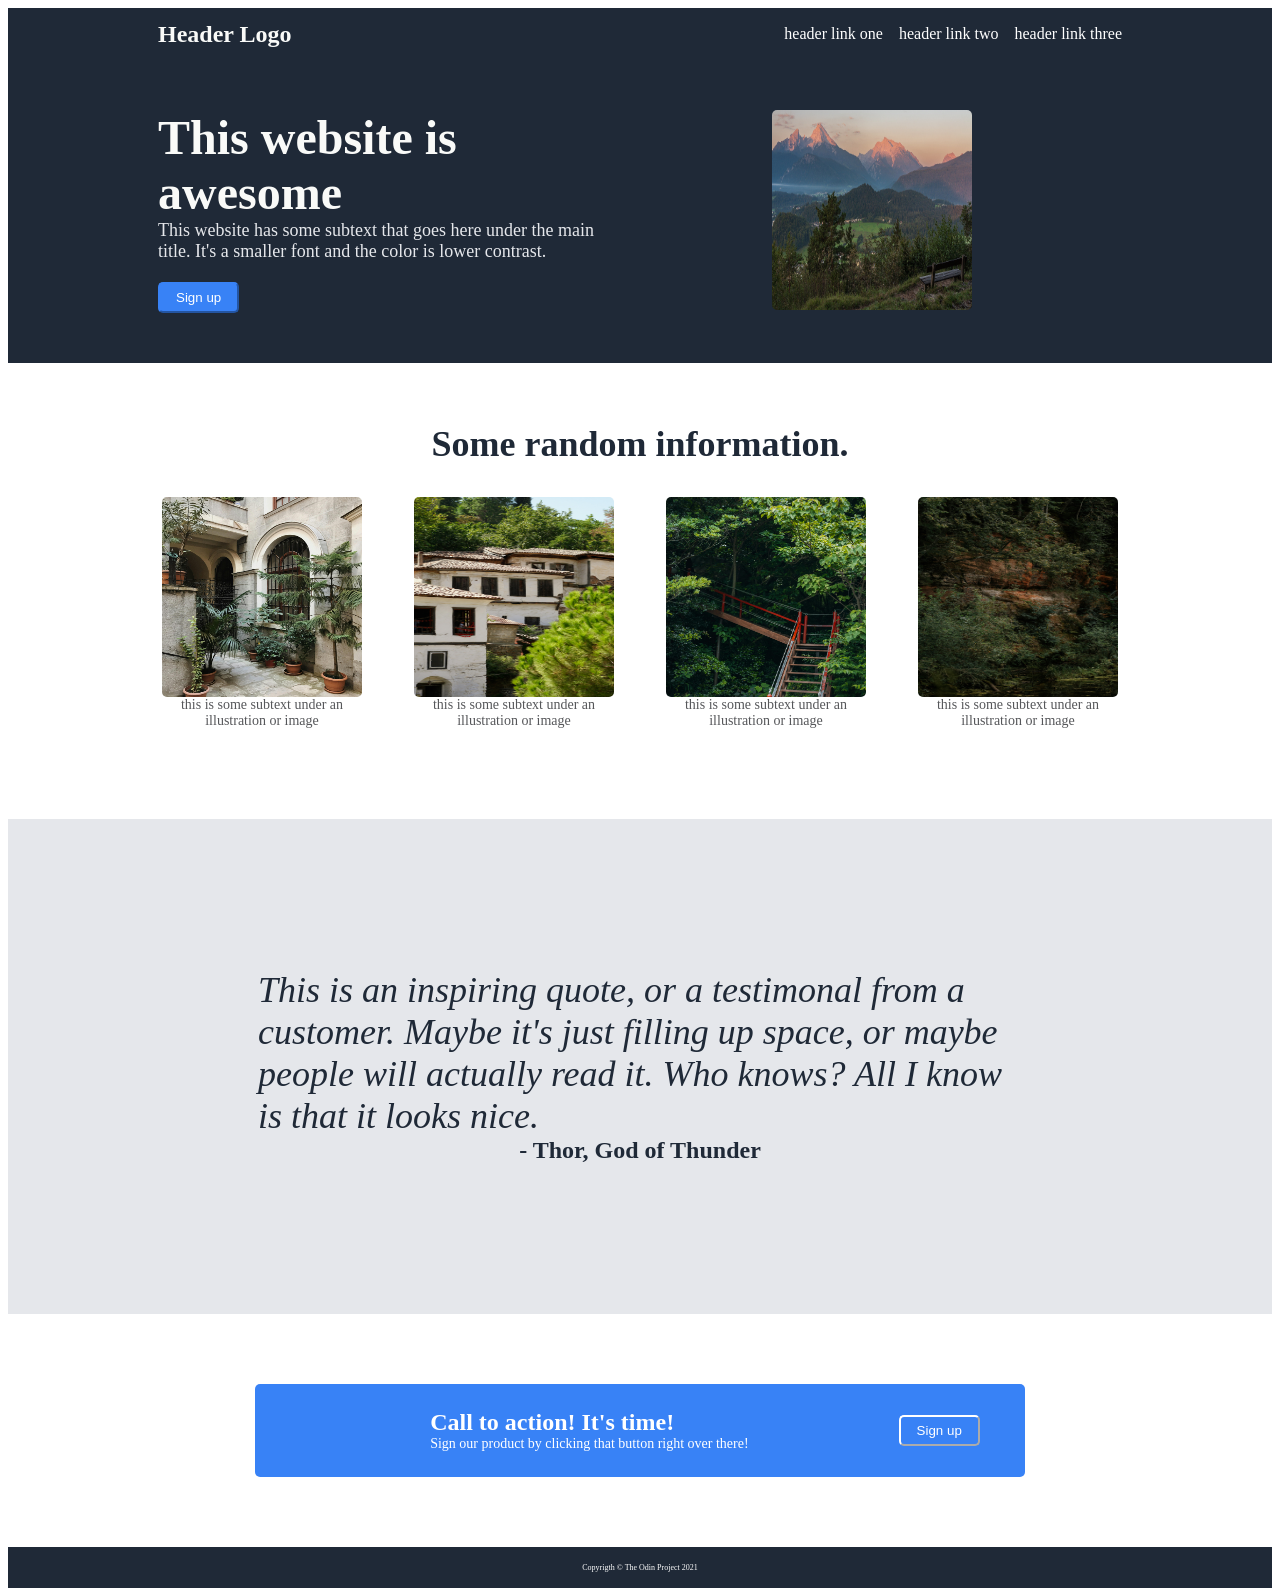
<file: index.html>
<!DOCTYPE html>
<html lang="en">
  <head>
    <meta charset="UTF-8">
    <meta http-equiv="X-UA-Compatible" content="IE=edge">
    <meta name="viewport" content="width=device-width, initial-scale=1.0">
    <title> Landing Page </title>
    <link rel="stylesheet" href="styles.css">
  </head>
  <body>
    <div class="header">
      <div class="left">
        <div class="logo">
          Header Logo
        </div>
      </div>
      <div class="right">
        <ul class="links"></ul>
          <li><a href="https://google.com">header link one</a></li>
          <li><a href="https://google.com">header link two</a></li>
          <li><a href="https://google.com">header link three</a></li>
        </ul>
      </div>
    </div>


    <div class="whole">
        <div class="containerH">
          <div class="text-container">
            <div class="headerFirst">This website is awesome</div>
            <div class="textH">
              This website has some subtext that goes here under the main title. It's a smaller font and the color is lower contrast.
            </div>
            <button class="Sign-up">Sign up</button>
          </div>
          <div class="image-container">
            <img src="pagrindinis.jpg" alt="Image">
          </div>
        </div>
    </div>
    

    
  
    <div class="title">Some random information.</div>

    <div class="containerP">
      <div class="info">
        <img src="1.jpg" alt="first">
        <div class="textP">this is some subtext under an illustration or image</div>
      </div>
      <div class="info">
        <img src="2.jpg" alt="second">
        <div class="textP">this is some subtext under an illustration or image</div>
      </div>
      <div class="info">
        <img src="3.jpg" alt="third">
        <div class="textP">this is some subtext under an illustration or image</div>
      </div>
      <div class="info">
        <img src="4.jpg" alt="fourth">
        <div class="textP">this is some subtext under an illustration or image</div>
      </div>
    </div>

   
    
    <div class ="quote">
        <div class = "quote-text">
            This is an inspiring quote, or a testimonal from a customer. Maybe
            it's just filling up space, or maybe people will
            actually read it. Who knows? All I know is that
            it looks nice.
        </div> 
        <div class = "quote-author">
            - Thor, God of Thunder
        </div>   
    </div>

    <div class="biggerC">
      <div class="modal">
        <div class="container">
          <div class="headerB">Call to action! It's time!</div>
          <div class="text">Sign our product by clicking that button right over there!</div>
        </div>
        <button class="sign-up">Sign up</button>
      </div>
    </div>


    <div class="footer">
        <div class ="flogo"> 
            Copyrigth © The Odin Project 2021
        </div>
    </div>
  </body>
</html>
</file>
<file: styles.css>
/*
TO DO: pataisyti pagrindine juosta, kad nuotrauka ir tekstas
gerai atrodytu bei kad judinant nuotrauka susitrauktu kaip reikia

JEI SPESIU: thor of thunder turi buti labiau desineje... 
ir tas melynas mygtukas turetu buti platesnis o sign up arciu teksto
*/
.header {
  background: #1F2937;
  display: flex;
  justify-content: space-between;
  padding: 10px 150px;
}

.logo {
  color: #F9FAF8;
  font-size: 24px;
  font-weight: bold;
  font: TIMES NEW ROMAN;
  
}

a {
  text-decoration: none;
  color: white;
}

li {
  display: flex;
  list-style: none;
  gap: 16px;
}

.left, .right {
  display: flex;
  align-items: center;
  gap: 16px;
  
}





.whole{
  background-color: #1F2937;
  
}

.containerH{
 
  display: flex;
  flex-direction: row;
  justify-content: space-between;
  padding: 50px 150px;
  
}

.textContainer{

  display: flex;
  flex-direction: column;

}

.image-container img {
  display: flex;
  margin: 0px 150px;
  
}

.headerFirst{
  color: #F9FAF8;
  font-size: 48px;
  font-weight: bold;
}

.textH {
  font-size: 18px;
  color: #E5E7EB;
  
}

button.Sign-up {
  background-color: #3882F6;
  border-color: #3882F6;
  color: white;
  cursor: pointer;
  padding: 6px 16px;
  border-radius: 5px;
  cursor: pointer;
  margin-top: 20px;
  
}




img {
  display: flex;
  justify-content: space-between;
  align-items: center;
  height: 200px;
  width: 200px;
  border-radius: 5px;
}

.title {
  font-size: 36px;
  font-weight: bold;
  margin-bottom: 32px;
  color: #1F2937;
  text-align: center;
  margin-top: 60px;
}

.textP{
  font-size: 14px;
  color:  #56575a;
  margin-right: auto;
  text-align: center;
  
}
.containerP {
  display: flex;
  justify-content: center;
  gap: 52px;
  margin-bottom: 90px;
}

.info {
  max-width: 200px;
}



.quote {
    display: flex;
    flex-direction: column;
    background: #E5E7EB;
    justify-content: center;
    align-items: center;
    padding: 150px;
    
}

.quote-text {
    display: flex;
    font-size: 36px;
    font-style: italic;
    font-weight: lighter;
    color: #1F2937;
    text-align: left;
    margin: 0px 100px;
}

.quote-author {
    display: flex;
    text-align: right;
    font-size: 24px;
    font-weight: bold;
    color: #1F2937; 
 
}

.biggerC{
  display: flex;
  margin: 50px;
  justify-content: center;
}

.modal {
  background: #3882F6;
  margin: 20px;
  border-radius: 5px;
  display: flex;
  justify-content: space-between;
  justify-content: center;
  padding: 25px;
}

.container{
  display: flex;
  margin: 0px 150px;
  flex-direction: column;
  justify-content: space-between; 
 
}

.headerB{
  color: white;
  font-size: 24px;
  font-weight: bold;
}

.text {
  font-size: 14px;
  color: white;
  
}

button.sign-up {
  background-color: #3882F6;
  border-color: white;
  color: white;
  cursor: pointer;
  padding: 6px 16px;
  border-radius: 5px;
  cursor: pointer;
  align-self: center;
  margin-right: 20px;
  
}

.footer {
    background: #1F2937;
    display: flex;
    justify-content: center;
    padding: 16px;
}

.flogo{
    color: white;
    font-size: 8px;
    
}
</file>
